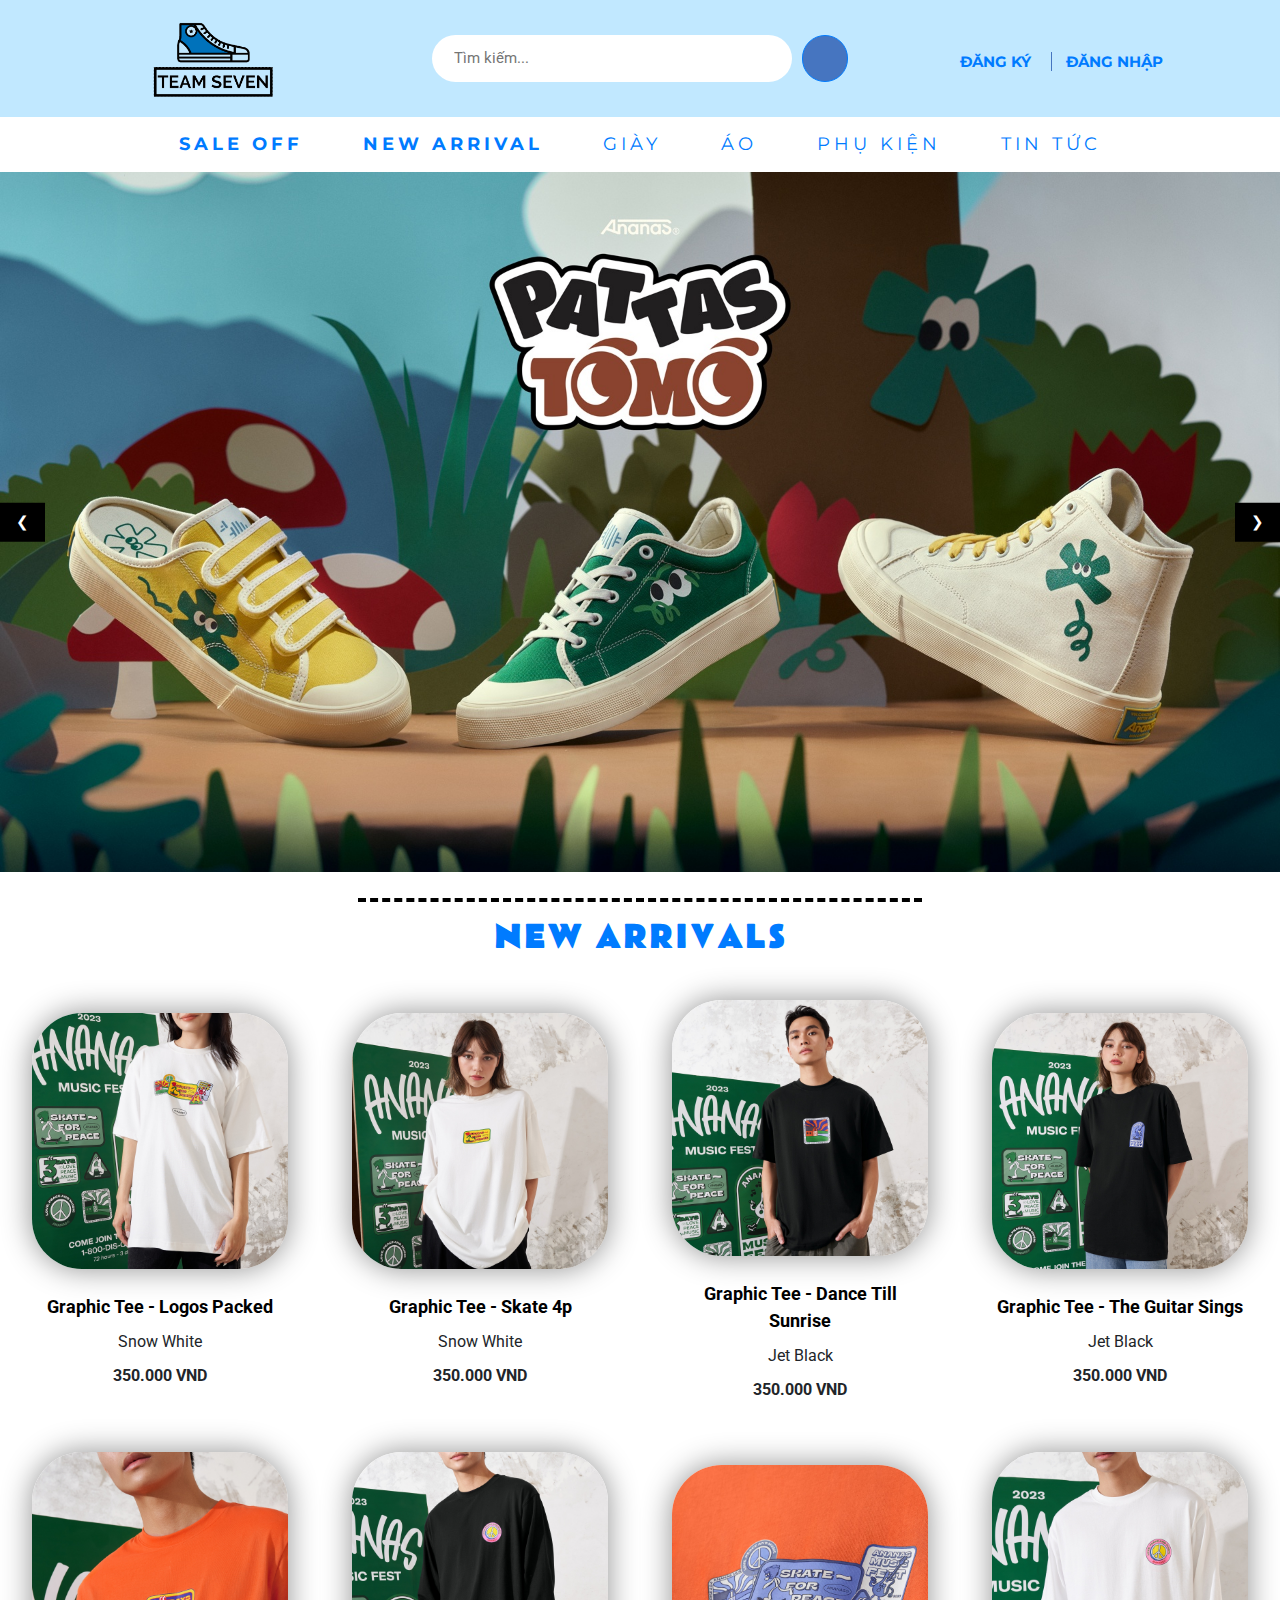
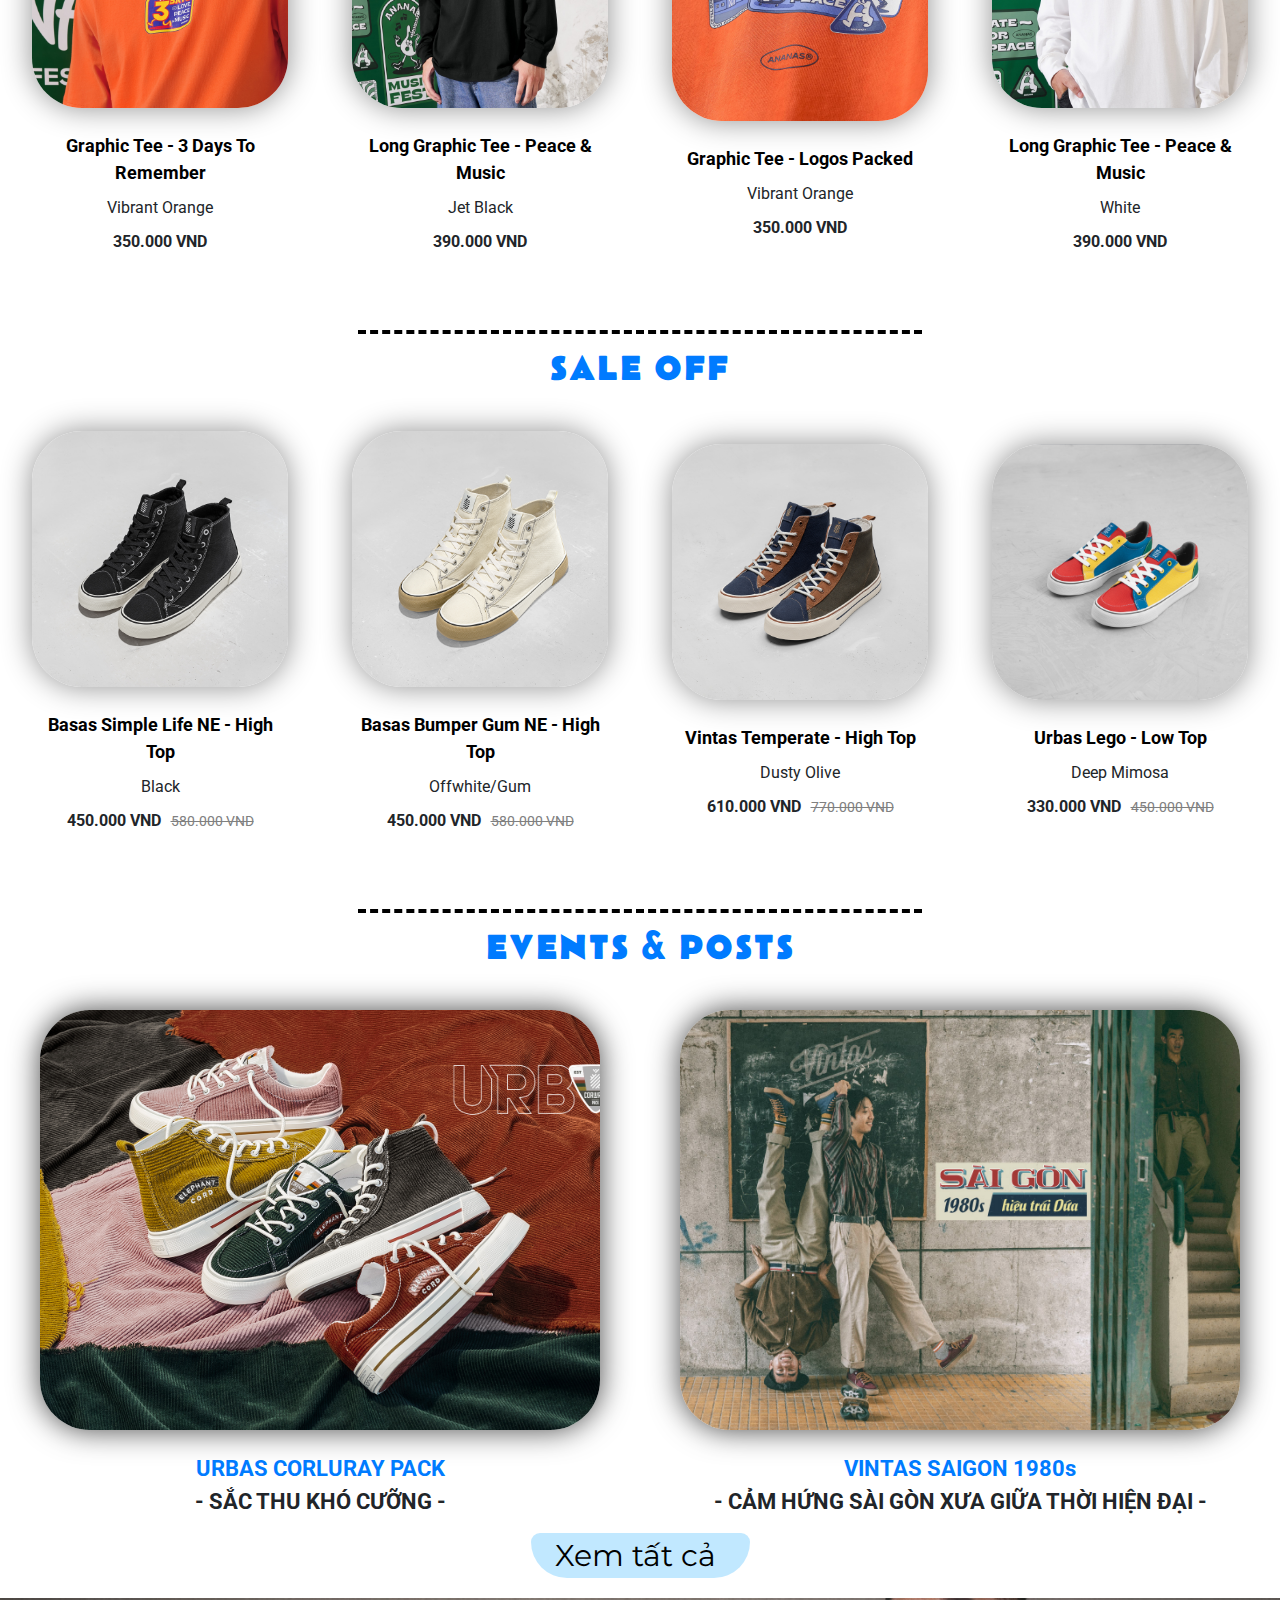
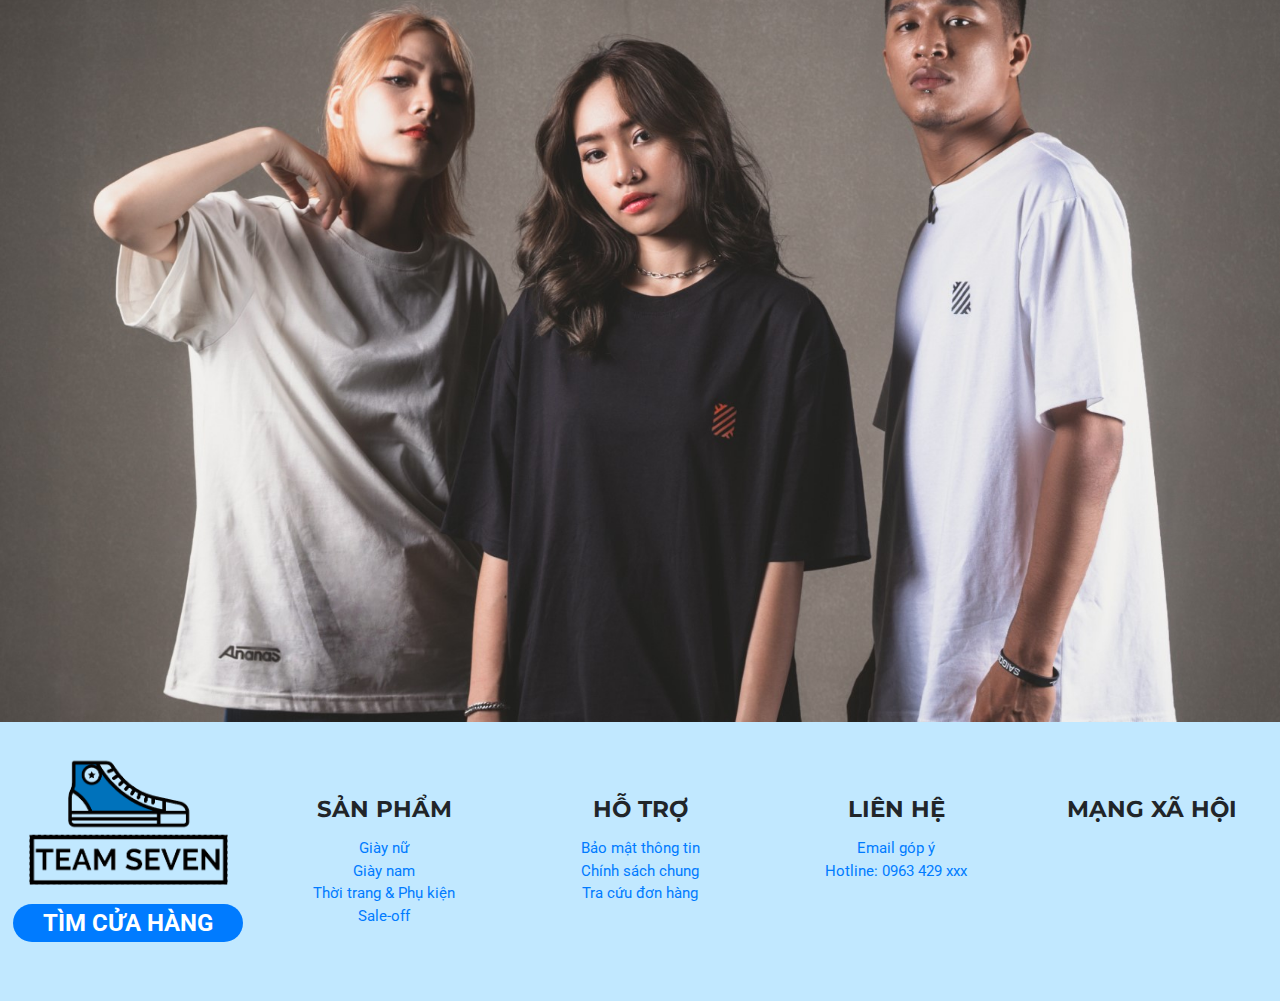
<file: index.html>
<!DOCTYPE html>
<html lang="en">
<head>
    <meta charset="UTF-8">
    <meta name="viewport" content="width=device-width, initial-scale=1.0">
    <link href="https://fonts.googleapis.com/css2?family=Belanosima&family=Birthstone&family=Dela+Gothic+One&family=Lato:wght@400;700&family=Lobster&family=Montserrat:wght@300;400;500;700;800;900&family=Oswald:wght@300;500&family=Roboto:wght@300;400;500;700&display=swap" rel="stylesheet">
    <link rel="stylesheet" href="https://cdnjs.cloudflare.com/ajax/libs/font-awesome/6.4.2/css/all.min.css" integrity="sha512-z3gLpd7yknf1YoNbCzqRKc4qyor8gaKU1qmn+CShxbuBusANI9QpRohGBreCFkKxLhei6S9CQXFEbbKuqLg0DA==" crossorigin="anonymous" referrerpolicy="no-referrer" />
    <link rel="stylesheet" href="https://www.w3schools.com/w3css/4/w3.css">
    <link rel="preconnect" href="https://fonts.gstatic.com" crossorigin>
    <link rel="preconnect" href="https://fonts.googleapis.com">
    <link rel="stylesheet" href="css/responsive.css">
    <link rel="stylesheet" href="css/bootstrap.css">
    <link rel="stylesheet" href="css/style.css">
    <style>
        .mySlides {display:none;}
    </style>
    <title>Team Seven - Home</title>
</head>
<body>
    <div class="container-fluid">
        <div class="header-top">
            <div class="logo">
                <a href="index.html"><img src="img/logo.png" alt="logo"></a>
            </div>

            <div class="search">
                <input type="text" placeholder="Tìm kiếm...">
                <button type="button" class="btn btn-primary">
                    <i class="fa-solid fa-magnifying-glass"></i>
                </button>
            </div>

            <div class="login-signup">
                <a href="login signup/dangky.html">ĐĂNG KÝ</a>
                <a href="login signup/dangnhap.html">ĐĂNG NHẬP</a>
                <a href="carts/carts.html" style="font-size: 25px;"><i class="fa-solid fa-cart-shopping"></i></a>
            </div>

            <div class="bars-menu">
                <button><i class="fa-solid fa-bars"></i></button>
            </div>
        </div>

        <div class="main-header">
            <ul class="menu">
                <li><a href="" class="a_bold">Sale off</a></li>
                <li><a href="" class="a_bold">New arrival</a></li>
                <li><a href="">Giày</a></li>
                <li><a href="">Áo</a></li>
                <li>
                    <a href="">Phụ kiện</a>
                    <div class="dropdown">
                        <a href="">Túi xách</a>
                        <a href="">Tất</a>
                        <a href="">Mũ</a>
                        <a href="">Dây giày</a>
                    </div>
                </li>
                <li><a href="news/index.html">Tin tức</a></li>
            </ul>
        </div>

        <div class="banner-top">
            <div class="w3-display-container">
                <img class="mySlides" src="img/Web1920-1.jpeg" style="width:100%">
                <img class="mySlides" src="img/Hi-im-Mule_1920x1050-Desktop.jpg" style="width:100%">
              
                <button class="w3-button w3-black w3-display-left" onclick="plusDivs(-1)">&#10094;</button>
                <button class="w3-button w3-black w3-display-right" onclick="plusDivs(1)">&#10095;</button>
            </div>
        </div>

        <div class="products">
            <!-- NEW ARRIVALS -->
            <div class="title"><h1>NEW ARRIVALS</h1></div>
            <div class="products-new">
                <div class="card">
                    <a href=""><img src="img/products-item1.jpg" alt="products-item"></a>
                    <div class="detail">
                        <a href=""><strong>Graphic Tee - Logos Packed</strong></a>
                        <p>Snow White</p>
                        <p><strong>350.000 VND</strong></p>
                    </div>
                </div>

                <div class="card">
                    <a href=""><img src="img/products-item2.jpg" alt="products-item"></a>
                    <div class="detail">
                        <a href=""><strong>Graphic Tee - Skate 4p</strong></a>
                        <p>Snow White</p>
                        <p><strong>350.000 VND</strong></p>
                    </div>
                </div>

                <div class="card">
                    <a href=""><img src="img/products-item3.jpg" alt="products-item"></a>
                    <div class="detail">
                        <a href=""><strong>Graphic Tee - Dance Till Sunrise</strong></a>
                        <p>Jet Black</p>
                        <p><strong>350.000 VND</strong></p>
                    </div>
                </div>

                <div class="card">
                    <a href=""><img src="img/products-item4.jpg" alt="products-item"></a>
                    <div class="detail">
                        <a href=""><strong>Graphic Tee - The Guitar Sings</strong></a>
                        <p>Jet Black</p>
                        <p><strong>350.000 VND</strong></p>
                    </div>
                </div>

                <div class="card">
                    <a href=""><img src="img/products-item5.jpeg" alt="products-item"></a>
                    <div class="detail">
                        <a href=""><strong>Graphic Tee - 3 Days To Remember</strong></a>
                        <p>Vibrant Orange</p>
                        <p><strong>350.000 VND</strong></p>
                    </div>
                </div>

                <div class="card">
                    <a href=""><img src="img/products-item6.jpeg" alt="products-item"></a>
                    <div class="detail">
                        <a href=""><strong>Long Graphic Tee - Peace & Music</strong></a>
                        <p>Jet Black</p>
                        <p><strong>390.000 VND</strong></p>
                    </div>
                </div>

                <div class="card">
                    <a href=""><img src="img/products-item7.jpeg" alt="products-item"></a>
                    <div class="detail">
                        <a href=""><strong>Graphic Tee - Logos Packed</strong></a>
                        <p>Vibrant Orange</p>
                        <p><strong>350.000 VND</strong></p>
                    </div>
                </div>

                <div class="card">
                    <a href=""><img src="img/products-item8.jpeg" alt="products-item"></a>
                    <div class="detail">
                        <a href=""><strong>Long Graphic Tee - Peace & Music</strong></a>
                        <p>White</p>
                        <p><strong>390.000 VND</strong></p>
                    </div>
                </div>
            </div>

            <!-- SALE OFF -->
            <div class="title"><h1>SALE OFF</h1></div>
            <div class="products-sale">
                <div class="card">
                    <a href=""><img src="img/products_sale-item1.jpg" alt="products-item"></a>
                    <div class="detail">
                        <a href=""><strong>Basas Simple Life NE - High Top</strong></a>
                        <p>Black</p>
                        <p><strong>450.000 VND</strong><del>580.000 VND</del></p>
                    </div>
                </div>

                <div class="card">
                    <a href=""><img src="img/products_sale-item2.jpg" alt="products-item"></a>
                    <div class="detail">
                        <a href=""><strong>Basas Bumper Gum NE - High Top</strong></a>
                        <p>Offwhite/Gum</p>
                        <p><strong>450.000 VND</strong><del>580.000 VND</del></p>
                    </div>
                </div>

                <div class="card">
                    <a href=""><img src="img/products_sale-item3.jpg" alt="products-item"></a>
                    <div class="detail">
                        <a href=""><strong>Vintas Temperate - High Top</strong></a>
                        <p>Dusty Olive</p>
                        <p><strong>610.000 VND</strong><del>770.000 VND</del></p>
                    </div>
                </div>

                <div class="card">
                    <a href=""><img src="img/products_sale-item4.jpg" alt="products-item"></a>
                    <div class="detail">
                        <a href=""><strong>Urbas Lego - Low Top</strong></a>
                        <p>Deep Mimosa</p>
                        <p><strong>330.000 VND</strong><del>450.000 VND</del></p>
                    </div>
                </div>
            </div>

            <!-- EVENTS & POSTS -->
            <div class="title"><h1>EVENTS & POSTS</h1></div>
            <div class="news-list">
                <div class="post-item">
                    <a href=""><img src="img/event1.jpg" alt="post-img"></a>
                    <div class="detail">
                        <a href=""><strong>URBAS CORLURAY PACK</strong></a>
                        <p><strong>- SẮC THU KHÓ CƯỠNG -</strong></p>
                    </div>
                </div>

                <div class="post-item">
                    <a href=""><img src="img/event2.jpg" alt="post-img"></a>
                    <div class="detail">
                        <a href=""><strong>VINTAS SAIGON 1980s</strong></a>
                        <p><strong>- CẢM HỨNG SÀI GÒN XƯA GIỮA THỜI HIỆN ĐẠI -</strong></p>
                    </div>
                </div>
            </div>

            <div class="show-all">
                <a href="news/index.html">Xem tất cả<i class="fa-solid fa-angle-right"></i></a>
            </div>
        </div>

        <img src="img/banner-bottom.jpg" alt="baner-bottom" style="width: 100%;">

        <!-- Footer -->
        <div class="footer">
            <div class="search-shop">
                <img src="img/logo.png" alt="">
                <br>
                <a href="">TÌM CỬA HÀNG</a>
            </div>

            <div class="products-link">
                <h4><strong>SẢN PHẨM</strong></h4>
                <a href="">Giày nữ</a> <br>
                <a href="">Giày nam</a> <br>
                <a href="">Thời trang & Phụ kiện</a> <br>
                <a href="">Sale-off</a>
            </div>

            <div class="support">
                <h4><strong>HỖ TRỢ</strong></h4>
                <a href="">Bảo mật thông tin</a> <br>
                <a href="">Chính sách chung</a> <br>
                <a href="">Tra cứu đơn hàng</a> <br>
            </div>

            <div class="contact">
                <h4><strong>LIÊN HỆ</strong></h4>
                <a href="">Email góp ý</a> <br>
                <a href="">Hotline: 0963 429 xxx</a>
            </div>

            <div class="socials">
                <h4><strong>MẠNG XÃ HỘI</strong></h4> <br>
                <a href=""><i class="fa-brands fa-facebook"></i></a>
                <a href=""><i class="fa-brands fa-instagram"></i></a>
                <a href=""><i class="fa-brands fa-youtube"></i></a>
            </div>
        </div>
    </div>

    <script>
        var slideIndex = 1;
        showDivs(slideIndex);

        function plusDivs(n) {
        showDivs(slideIndex += n);
        }

        function showDivs(n) {
        var i;
        var x = document.getElementsByClassName("mySlides");
        if (n > x.length) {slideIndex = 1}
        if (n < 1) {slideIndex = x.length}
        for (i = 0; i < x.length; i++) {
            x[i].style.display = "none";  
        }
        x[slideIndex-1].style.display = "block";  
        }
    </script>
</body>
</html>
</file>
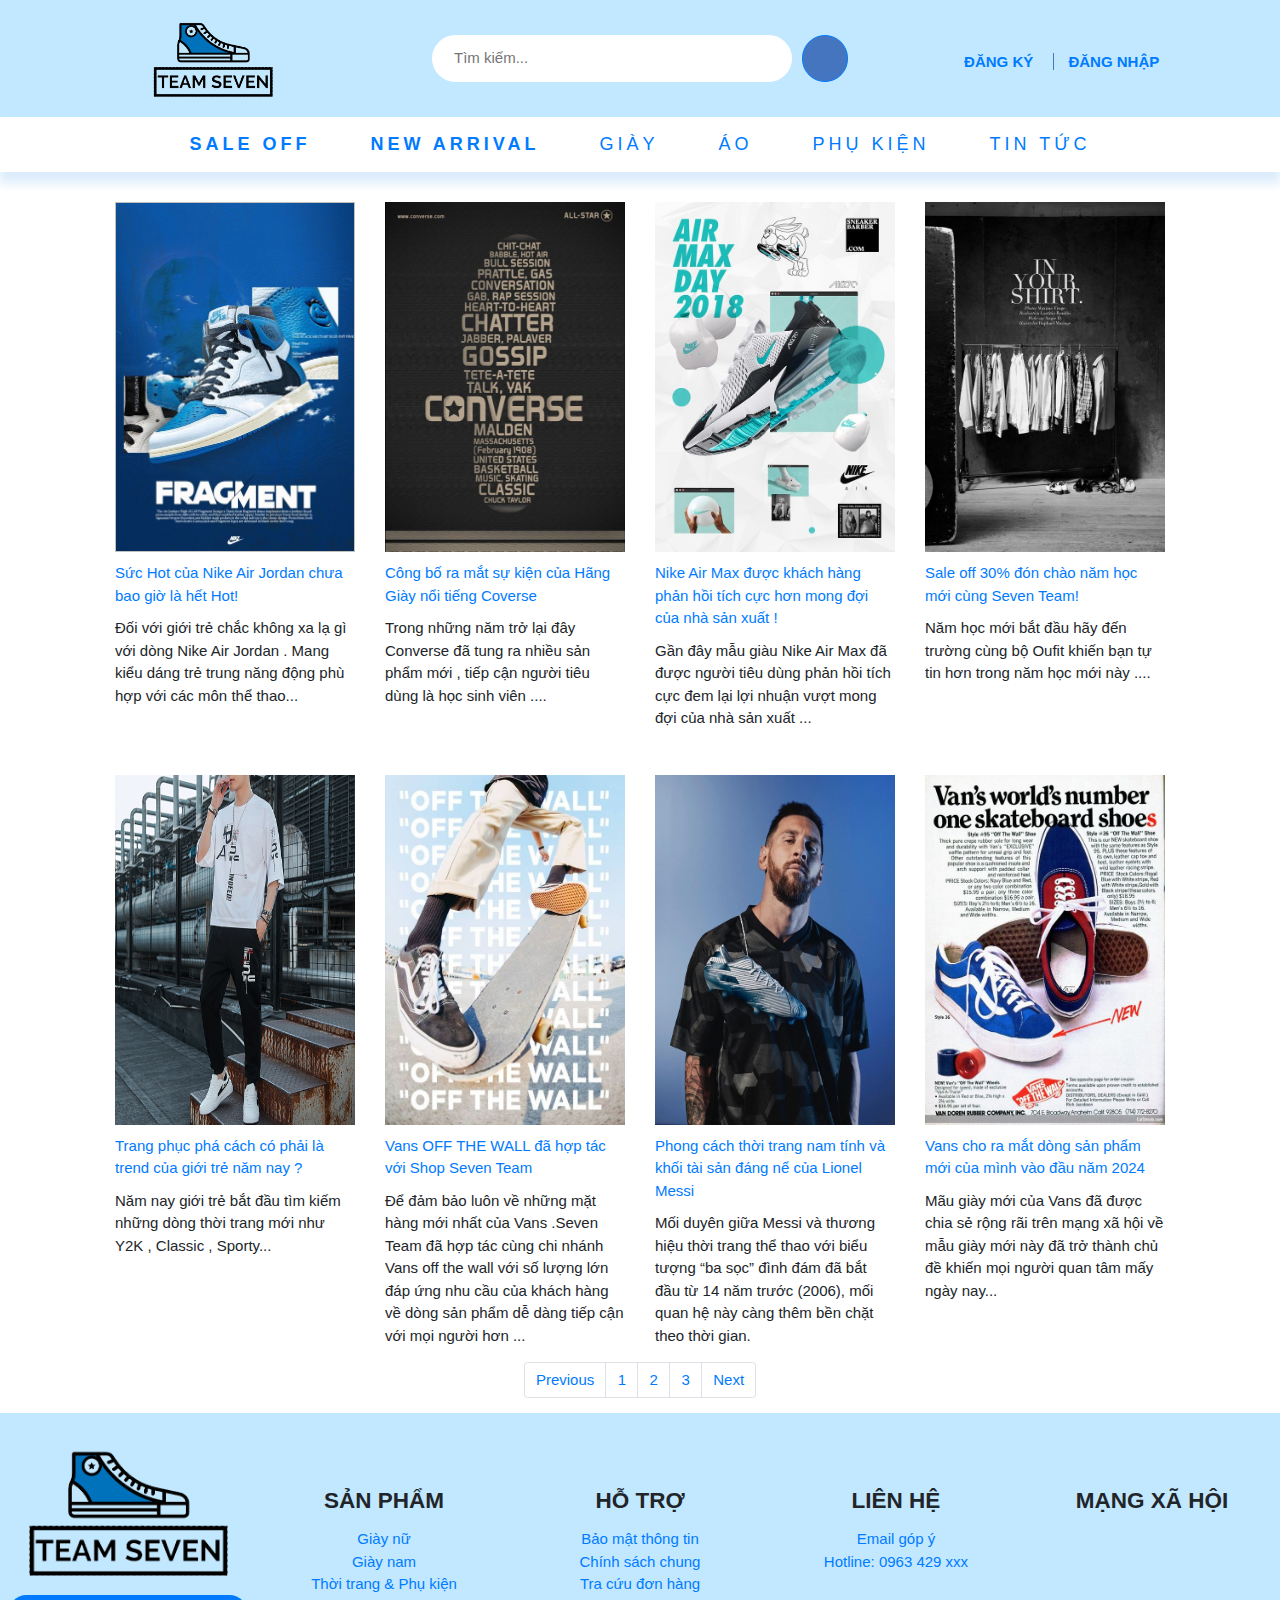
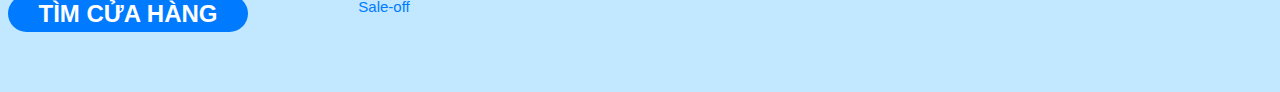
<file: news/index.html>
<!DOCTYPE html>
<html lang="en">
<head>
    <meta charset="UTF-8">
    <meta name="viewport" content="width=device-width, initial-scale=1.0">
    <link rel="stylesheet" href="https://cdnjs.cloudflare.com/ajax/libs/font-awesome/6.4.2/css/all.min.css" integrity="sha512-z3gLpd7yknf1YoNbCzqRKc4qyor8gaKU1qmn+CShxbuBusANI9QpRohGBreCFkKxLhei6S9CQXFEbbKuqLg0DA==" crossorigin="anonymous" referrerpolicy="no-referrer" />
    <link rel="stylesheet" href="https://www.w3schools.com/w3css/4/w3.css">
    <link rel="stylesheet" href="/css/style.css">
    <link rel="stylesheet" href="style.css">
    <link rel="stylesheet" href="/css/bootstrap.css">
    <style>
        .mySlides {display:none;}
    </style>
    <title>Team Seven</title>
</head>
<body>
    <div class="container-fluid">
        <div class="header-top">
            <div class="logo">
                <a href="/index.html"><img src="/img/logo.png" alt="logo"></a>
            </div>

            <div class="search">
                <input type="text" placeholder="Tìm kiếm...">
                <button type="button" class="btn btn-primary">
                    <i class="fa-solid fa-magnifying-glass"></i>
                </button>
            </div>

            <div class="login-signup">
                <a href="/login signup/dangky.html signup/dangky.html">ĐĂNG KÝ</a>
                <a href="/login signup/dangnhap.html">ĐĂNG NHẬP</a>
                <a href="/carts/carts.html" style="font-size: 25px;"><i class="fa-solid fa-cart-shopping"></i></a>
            </div>

            <div class="bars-menu">
                <button><i class="fa-solid fa-bars"></i></button>
            </div>
        </div>

        <div class="main-header">
            <ul class="menu">
                <li><a href="" class="a_bold">Sale off</a></li>
                <li><a href="" class="a_bold">New arrival</a></li>
                <li><a href="">Giày</a></li>
                <li><a href="">Áo</a></li>
                <li>
                    <a href="">Phụ kiện</a>
                    <div class="dropdown">
                        <a href="">Túi xách</a>
                        <a href="">Tất</a>
                        <a href="">Mũ</a>
                        <a href="">Dây giày</a>
                    </div>
                </li>
                <li><a href="index.html">Tin tức</a></li>
            </ul>
        </div>

                    <div class="products-list">
                            <div class="col-xl-3 col-md-4 col-sm-6">
                                <div class="card">
                                   <a href=""> <img class="card-photo"></a>
                                    <div class="detail">
                                    <div><a href="">Sức Hot của Nike Air Jordan chưa bao giờ là hết Hot!</a></div>
                                    <p>Đối với giới trẻ chắc không xa lạ gì với dòng Nike Air Jordan . Mang kiểu dáng trẻ trung năng động phù hợp với các môn thể thao...</p>
                                    </div>
                                </div>
                                
                            </div>

                            <div class="col-xl-3 col-md-4 col-sm-6 ">
                                <div class="card">
                                   <a href=""> <img class="card-photo" src="img/cv.jpg" alt="products-item"></a>
                                    <div class="detail">
                                        <div><a href="">Công bố  ra mắt sự kiện của Hãng Giày nổi tiếng Coverse </a></div>
                                        <p>Trong những năm trở lại đây Converse đã tung ra nhiều sản phẩm mới , tiếp cận người tiêu dùng là học sinh viên ....</p>
                                    </div>
                                </div>
                            </div>

                            <div class="col-xl-3 col-md-4 col-sm-6 ">
                                <div class="card">
                                    <a href=""><img class="card-photo" src="img/nike2018.jpg" alt="products-item"></a>
                                    <div class="detail">
                                    <div><a href="">Nike Air Max được khách hàng phản hồi tích cực hơn mong đợi của nhà sản xuất ! </a></div>
                                    <p>Gần đây mẫu giàu Nike Air Max đã được người tiêu dùng phản hồi tích cực đem lại lợi nhuận vượt mong đợi của nhà sản xuất ...</p>
                                    </div>
                                </div>
                            </div>

                            <div class="col-xl-3 col-md-4 col-sm-6">
                                <div class="card">
                                   <a href=""> <img class="card-photo" src="img/quan ao.jpg" alt="products-item"></a>
                                    <div class="detail">
                                    <div><a href="">Sale off 30%  đón chào năm học mới cùng Seven Team!</a></div>
                                    <p>Năm học mới bắt đầu hãy đến trường cùng bộ Oufit khiến bạn tự tin hơn trong năm học mới này ....</p>
                                    </div>
                                </div>
                            </div>
                        

                        
                            <div class="col-xl-3 col-md-4 col-sm-6">
                                <div class="card">
                                  <a href="">  <img class="card-photo" src="img/anh4.jpg" alt="products-item"></a>
                                    <div class="detail">
                                    <div><a href="">Trang phục phá cách có phải là trend của giới trẻ năm nay ?</a></div>
                                     <p>Năm nay giới trẻ bắt đầu tìm kiếm những dòng thời trang mới như Y2K , Classic , Sporty... </p>
                                    </div>
                                </div>
                            </div>

                            <div class="col-xl-3 col-md-4 col-sm-6 ">
                                <div class="card">
                                   <a href=""> <img class="card-photo" src="img/vans.jpg" alt="products-item"></a>
                                    <div class="detail">
                                    <div><a href="">Vans OFF THE WALL đã hợp tác với Shop Seven Team</a></div>
                                    <p>Để đảm bảo luôn về những mặt hàng mới nhất của Vans .Seven Team đã hợp tác cùng chi nhánh Vans off the wall với số lượng lớn đáp ứng nhu cầu của khách hàng về dòng sản phẩm dễ dàng tiếp cận với mọi người hơn ...</p>
                                </div>
                                </div>
                            </div>

                            <div class="col-xl-3 col-md-4 col-sm-6 ">
                                <div class="card">
                                   <a href=""> <img class="card-photo" src="img/messi2.webp" alt="products-item"></a>
                                    <div class="detail">
                                    <div><a href="">Phong cách thời trang nam tính và khối tài sản đáng nể của Lionel Messi</a></div>
                                    <p>Mối duyên giữa Messi và thương hiệu thời trang thể thao với biểu tượng “ba sọc” đình đám đã bắt đầu từ 14 năm trước (2006), mối quan hệ này càng thêm bền chặt theo thời gian.</p>
                                    </div>
                                </div>
                            </div>

                            <div class="col-xl-3 col-md-4 col-sm-6">
                                <div class="card">
                                    <a href=""><img class="card-photo" src="img/vans1.jpg" alt="products-item"></a>
                                    <div class="detail">
                                    <div><a href="">Vans cho ra mắt dòng sản phẩm mới của mình vào đầu năm 2024 </a></div>
                                    <p>Mãu giày mới của Vans đã được chia sẻ rộng rãi trên mạng xã hội về mẫu giày mới này đã trở thành chủ đề khiến mọi người quan tâm mấy ngày nay...</p>
                                </div>
                                </div>
                            </div>
                        </div>
                    </div>
                </div>
            </div>
        </div>
        
         <div>
            <ul class="pagination justify-content-center">
                <li class="page-item"><a class="page-link" href="#">Previous</a></li>
                <li class="page-item"><a class="page-link" href="#">1</a></li>
                <li class="page-item"><a class="page-link" href="#">2</a></li>
                <li class="page-item"><a class="page-link" href="#">3</a></li>
                <li class="page-item"><a class="page-link" href="#">Next</a></li>
              </ul>
         </div>
         <div class="footer">
            <div class="search-shop">
                <img src="/img/logo.png" alt="">
                <br>
                <a href="">TÌM CỬA HÀNG</a>
            </div>

            <div class="products-link">
                <h4><strong>SẢN PHẨM</strong></h4>
                <a href="">Giày nữ</a> <br>
                <a href="">Giày nam</a> <br>
                <a href="">Thời trang & Phụ kiện</a> <br>
                <a href="">Sale-off</a>
            </div>

            <div class="support">
                <h4><strong>HỖ TRỢ</strong></h4>
                <a href="">Bảo mật thông tin</a> <br>
                <a href="">Chính sách chung</a> <br>
                <a href="">Tra cứu đơn hàng</a> <br>
            </div>

            <div class="contact">
                <h4><strong>LIÊN HỆ</strong></h4>
                <a href="">Email góp ý</a> <br>
                <a href="">Hotline: 0963 429 xxx</a>
            </div>

            <div class="socials">
                <h4><strong>MẠNG XÃ HỘI</strong></h4> <br>
                <a href=""><i class="fa-brands fa-facebook"></i></a>
                <a href=""><i class="fa-brands fa-instagram"></i></a>
                <a href=""><i class="fa-brands fa-youtube"></i></a>
            </div>
        </div>
    </div>

    <script>
        var slideIndex = 1;
        showDivs(slideIndex);

        function plusDivs(n) {
        showDivs(slideIndex += n);
        }

        function showDivs(n) {
        var i;
        var x = document.getElementsByClassName("mySlides");
        if (n > x.length) {slideIndex = 1}
        if (n < 1) {slideIndex = x.length}
        for (i = 0; i < x.length; i++) {
            x[i].style.display = "none";  
        }
        x[slideIndex-1].style.display = "block";  
        }
    </script>
</body>
</html>
</file>
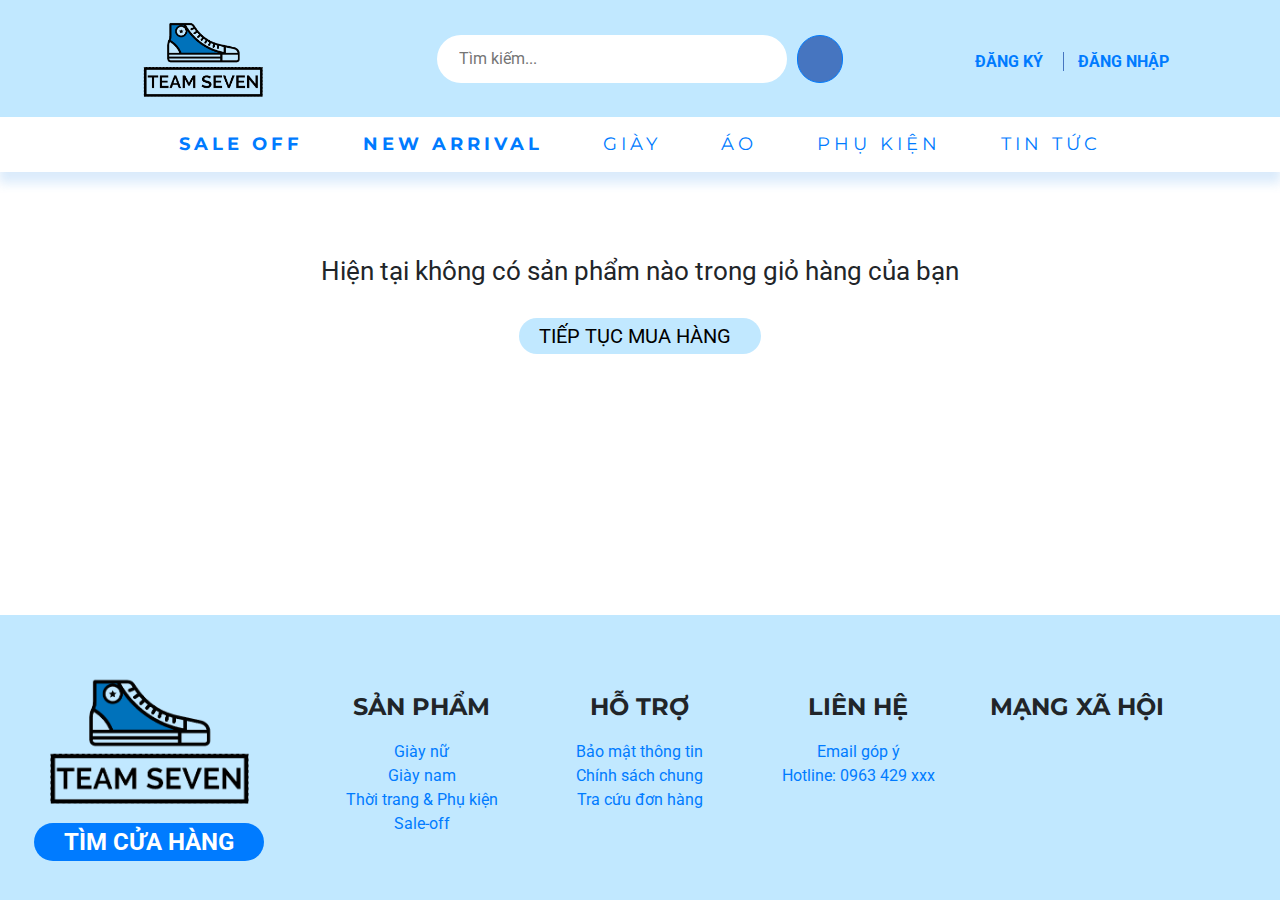
<file: carts/carts.html>
<!DOCTYPE html>
<html lang="en">
<head>
    <meta charset="UTF-8">
    <meta name="viewport" content="width=device-width, initial-scale=1.0">
    <link rel="preconnect" href="https://fonts.googleapis.com">
    <link rel="preconnect" href="https://fonts.gstatic.com" crossorigin>
    <link href="https://fonts.googleapis.com/css2?family=Belanosima&family=Birthstone&family=Dela+Gothic+One&family=Lato:wght@400;700&family=Lobster&family=Montserrat:wght@300;400;500;700;800;900&family=Oswald:wght@300;500&family=Roboto:wght@300;400;500;700&display=swap" rel="stylesheet">
    <link rel="stylesheet" href="https://cdnjs.cloudflare.com/ajax/libs/font-awesome/6.4.2/css/all.min.css" integrity="sha512-z3gLpd7yknf1YoNbCzqRKc4qyor8gaKU1qmn+CShxbuBusANI9QpRohGBreCFkKxLhei6S9CQXFEbbKuqLg0DA==" crossorigin="anonymous" referrerpolicy="no-referrer" />
    <link rel="stylesheet" href="/css/bootstrap.css">
    <link rel="stylesheet" href="style.css">
    <title>Team Seven - Cart</title>
</head>
<body>
    <div class="container-fluid">
        <div class="header-top">
            <div class="row">
                <div class="col-xl-4 logo">
                    <a href="/index.html">
                        <img src="/img/logo.png" alt="logo">
                    </a>
                </div>

                <div class="col-xl-4 search">
                    <input type="text" placeholder="Tìm kiếm...">
                    <button type="button" class="btn btn-primary">
                        <i class="fa-solid fa-magnifying-glass"></i>
                    </button>
                </div>

                <div class="col-xl-4 login-signup">
                    <a href="/login signup/dangky.html">ĐĂNG KÝ</a>
                    <a href="/login signup/dangnhap.html">ĐĂNG NHẬP</a>
                    <a href="" style="font-size: 25px;"><i class="fa-solid fa-cart-shopping"></i></a>
                </div>
            </div>
        </div>

        <div class="main-header">
            <ul class="menu">
                <li><a href="" class="a_bold">Sale off</a></li>
                <li><a href="" class="a_bold">New arrival</a></li>
                <li><a href="">Giày</a></li>
                <li><a href="">Áo</a></li>
                <li>
                    <a href="">Phụ kiện</a>
                    <div class="dropdown">
                        <a href="">Túi xách</a>
                        <a href="">Tất</a>
                        <a href="">Mũ</a>
                        <a href="">Dây giày</a>
                    </div>
                </li>
                <li><a href="/news/index.html">Tin tức</a></li>
            </ul>
        </div>

        <div class="cart-empty">
            <p>Hiện tại không có sản phẩm nào trong giỏ hàng của bạn</p>
            <a href="/index.html">TIẾP TỤC MUA HÀNG<i class="fa-solid fa-angle-right"></i></a>
        </div>

        <div class="footer">
            <div class="row">
                <div class="col-xl-3 search-shop">
                    <img src="/img/logo.png" alt="">
                    <br>
                    <a href="">TÌM CỬA HÀNG</a>
                </div>

                <div class="col-xl-2 products-link">
                    <h4><strong>SẢN PHẨM</strong></h4>
                    <a href="">Giày nữ</a> <br>
                    <a href="">Giày nam</a> <br>
                    <a href="">Thời trang & Phụ kiện</a> <br>
                    <a href="">Sale-off</a>
                </div>

                <div class="col-xl-2 support">
                    <h4><strong>HỖ TRỢ</strong></h4>
                    <a href="">Bảo mật thông tin</a> <br>
                    <a href="">Chính sách chung</a> <br>
                    <a href="">Tra cứu đơn hàng</a> <br>
                </div>

                <div class="col-xl-2 contact">
                    <h4><strong>LIÊN HỆ</strong></h4>
                    <a href="">Email góp ý</a> <br>
                    <a href="">Hotline: 0963 429 xxx</a>
                </div>

                <div class="col-xl-2 socials">
                    <h4><strong>MẠNG XÃ HỘI</strong></h4> <br>
                    <a href=""><i class="fa-brands fa-facebook"></i></a>
                    <a href=""><i class="fa-brands fa-instagram"></i></a>
                    <a href=""><i class="fa-brands fa-youtube"></i></a>
                </div>
            </div>
        </div>
    </div>
</body>
</html>
</file>
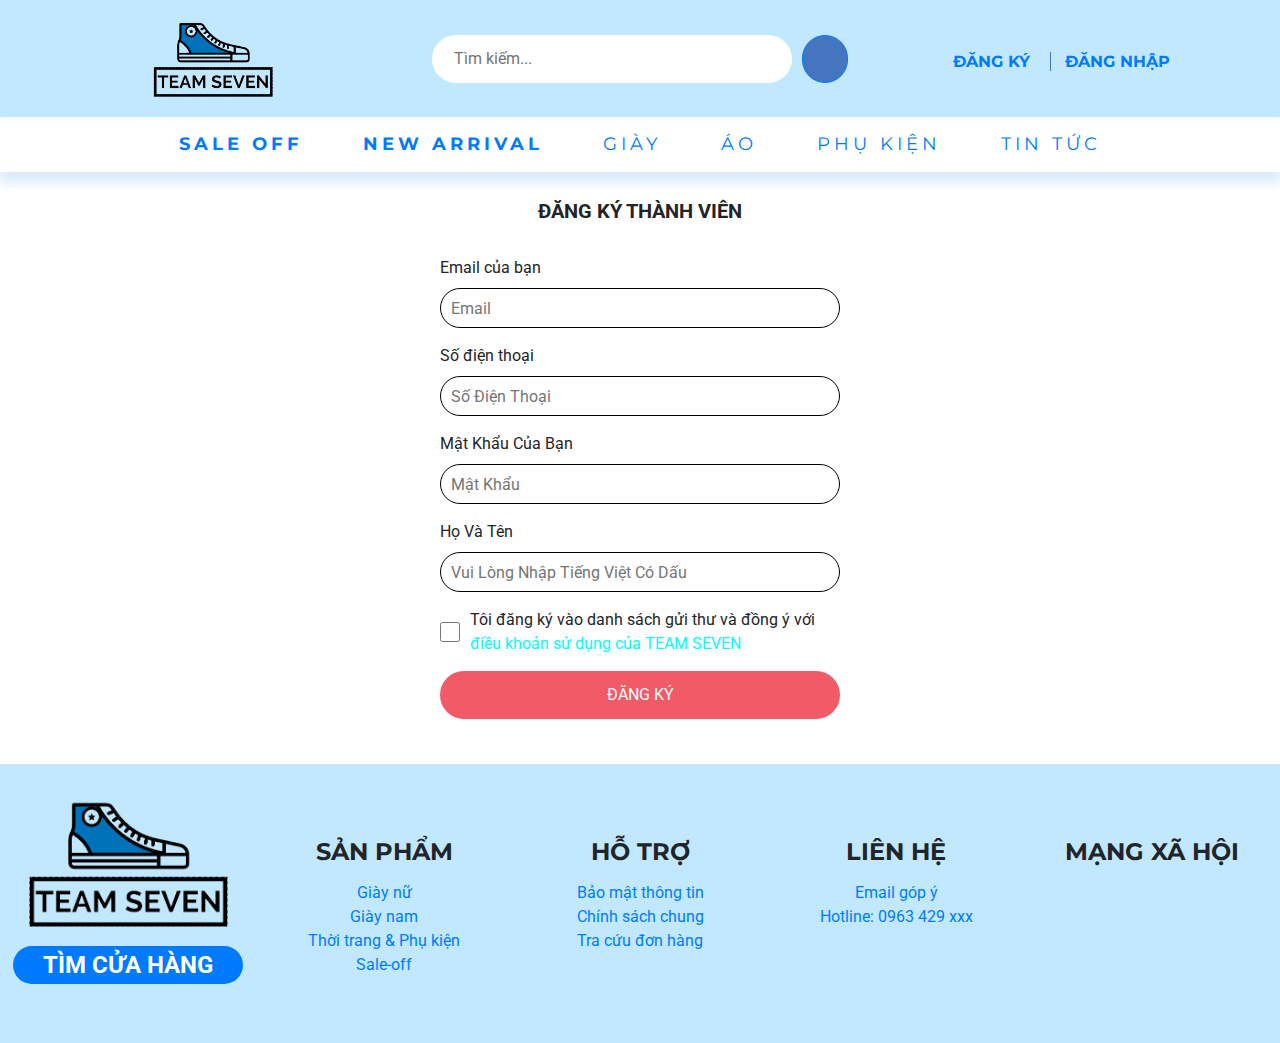
<file: login-signup/dangky.html>
<!DOCTYPE html>
<html lang="en">
<head>
    <meta charset="UTF-8">
    <meta name="viewport" content="width=device-width, initial-scale=1.0">
    <script src="https://cdn.jsdelivr.net/npm/jquery@3.6.4/dist/jquery.slim.min.js"></script>
    <script src="https://cdn.jsdelivr.net/npm/popper.js@1.16.1/dist/umd/popper.min.js"></script>
    <script src="https://cdn.jsdelivr.net/npm/bootstrap@4.6.2/dist/js/bootstrap.bundle.min.js"></script>
    <link rel="preconnect" href="https://fonts.googleapis.com">
    <link rel="preconnect" href="https://fonts.gstatic.com" crossorigin>
    <link href="https://fonts.googleapis.com/css2?family=Belanosima&family=Birthstone&family=Dela+Gothic+One&family=Lato:wght@400;700&family=Lobster&family=Montserrat:wght@300;400;500;700;800;900&family=Oswald:wght@300;500&family=Roboto:wght@300;400;500;700&display=swap" rel="stylesheet">
    <link rel="stylesheet" href="https://cdnjs.cloudflare.com/ajax/libs/font-awesome/6.4.2/css/all.min.css" integrity="sha512-z3gLpd7yknf1YoNbCzqRKc4qyor8gaKU1qmn+CShxbuBusANI9QpRohGBreCFkKxLhei6S9CQXFEbbKuqLg0DA==" crossorigin="anonymous" referrerpolicy="no-referrer" />
    <link rel="stylesheet" href="/css/bootstrap.css">
    <link rel="stylesheet" href="/css/style.css">
    <link rel="stylesheet" href="style.css">
    <title>Team Seven - Sign up</title>
</head>
<body>
    <div class="container-fluid">
        <div class="header-top">
            <div class="logo">
                <a href="/index.html"><img src="img/logo.png" alt="logo"></a>
            </div>

            <div class="search">
                <input type="text" placeholder="Tìm kiếm...">
                <button type="button" class="btn btn-primary">
                    <i class="fa-solid fa-magnifying-glass"></i>
                </button>
            </div>

            <div class="login-signup">
                <a href="dangky.html">ĐĂNG KÝ</a>
                <a href="dangnhap.html">ĐĂNG NHẬP</a>
                <a href="/carts/carts.html" style="font-size: 25px;"><i class="fa-solid fa-cart-shopping"></i></a>
            </div>

            <div class="bars-menu">
                <button><i class="fa-solid fa-bars"></i></button>
            </div>
        </div>

        <div class="main-header">
            <ul class="menu">
                <li><a href="" class="a_bold">Sale off</a></li>
                <li><a href="" class="a_bold">New arrival</a></li>
                <li><a href="">Giày</a></li>
                <li><a href="">Áo</a></li>
                <li>
                    <a href="">Phụ kiện</a>
                    <div class="dropdown">
                        <a href="">Túi xách</a>
                        <a href="">Tất</a>
                        <a href="">Mũ</a>
                        <a href="">Dây giày</a>
                    </div>
                </li>
                <li><a href="/news/index.html">Tin tức</a></li>
            </ul>
        </div>
        
        <div class="register">
            <br>
            <div class="title" style="text-align: center;font-weight: bold;font-size: 20px;">ĐĂNG KÝ THÀNH VIÊN</div>
           <div class="col-xl-12">
            <div class="group-form">
                <form id="frmregister" class="post">
                <div class="form-group">
                    <label>Email của bạn</label>
                    <input placeholder="Email" name="femail" id="femail" type="text" value="" style="display: block; width: 400px;border-radius: 20px;height: 40px;padding: 10px 10px 10px 10px;border: 1px solid black;">
                </div>
                <div class="form-group">
                    <label>Số điện thoại</label>
                    <input placeholder="Số Điện Thoại" name="fphone" id="fphone" type="text" value="" style="display: block; width: 400px;border-radius: 20px;height: 40px;padding: 10px 10px 10px 10px;border: 1px solid black;">
                </div>
                <div class="form-group">
                    <label>Mật Khẩu Của Bạn</label>
                    <input placeholder="Mật Khẩu" name="fpassword" id="fpassword" type="text" value="" style="display: block; width: 400px;border-radius: 20px;height: 40px;padding: 10px 10px 10px 10px;border: 1px solid black;">
                </div>
                <div class="form-group">
                    <label>Họ Và Tên</label>
                    <input placeholder="Vui Lòng Nhập Tiếng Việt Có Dấu " name="fname" id="fname" type="text" value="" style="display: block; width: 400px;border-radius: 20px;height: 40px;padding: 10px 10px 10px 10px;border: 1px solid black;">
                </div>
                <div class="condi-ct">
                <div style="display:flex;" >
                    <input type="checkbox" id="agree" name="agree" value="1" style="margin-right: 10px; width: 20px;">
                    <div class="txt-condi"> 
                        Tôi đăng ký vào danh sách gửi thư và đồng ý với
                        <a target="_blank" style="display: block;color: aqua;">điều khoản sử dụng của TEAM SEVEN</a>
                    </div>
                </div>
                <button class="" type="button" id="submit">ĐĂNG KÝ</button>
                </form>
            </div>
           </div>
        </div>
        <div class="footer">
            <div class="search-shop">
                <img src="img/logo.png" alt="">
                <br>
                <a href="">TÌM CỬA HÀNG</a>
            </div>

            <div class="products-link">
                <h4><strong>SẢN PHẨM</strong></h4>
                <a href="">Giày nữ</a> <br>
                <a href="">Giày nam</a> <br>
                <a href="">Thời trang & Phụ kiện</a> <br>
                <a href="">Sale-off</a>
            </div>

            <div class="support">
                <h4><strong>HỖ TRỢ</strong></h4>
                <a href="">Bảo mật thông tin</a> <br>
                <a href="">Chính sách chung</a> <br>
                <a href="">Tra cứu đơn hàng</a> <br>
            </div>

            <div class="contact">
                <h4><strong>LIÊN HỆ</strong></h4>
                <a href="">Email góp ý</a> <br>
                <a href="">Hotline: 0963 429 xxx</a>
            </div>

            <div class="socials">
                <h4><strong>MẠNG XÃ HỘI</strong></h4> <br>
                <a href=""><i class="fa-brands fa-facebook"></i></a>
                <a href=""><i class="fa-brands fa-instagram"></i></a>
                <a href=""><i class="fa-brands fa-youtube"></i></a>
            </div>
        </div>
    </div>
    </div>
</body>
</html>
</file>
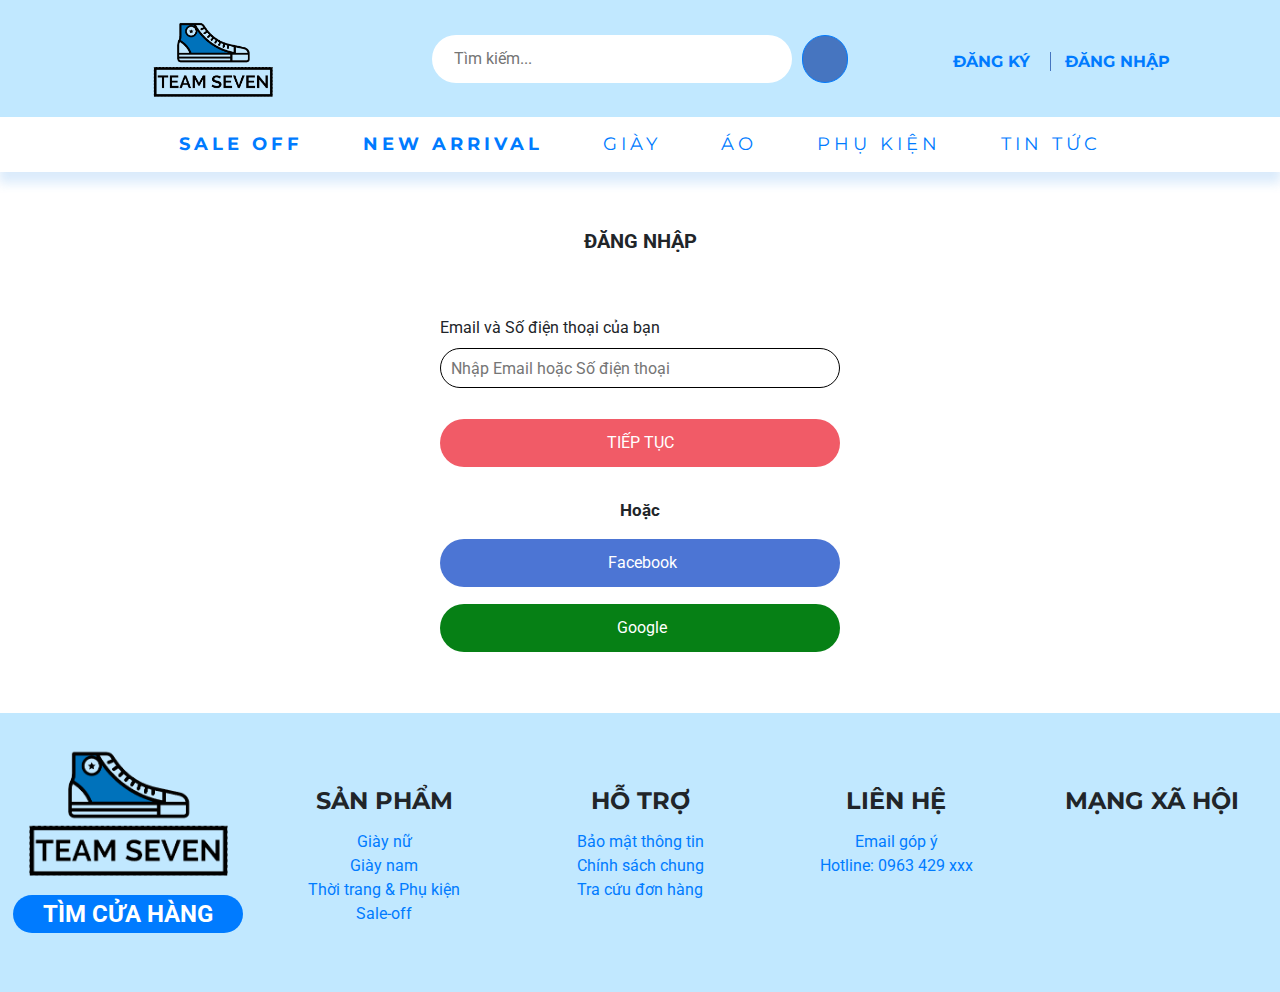
<file: login-signup/dangnhap.html>
<!DOCTYPE html>
<html lang="en">
<head>
    <meta charset="UTF-8">
    <meta name="viewport" content="width=device-width, initial-scale=1.0">
    <script src="https://cdn.jsdelivr.net/npm/jquery@3.6.4/dist/jquery.slim.min.js"></script>
    <script src="https://cdn.jsdelivr.net/npm/popper.js@1.16.1/dist/umd/popper.min.js"></script>
    <script src="https://cdn.jsdelivr.net/npm/bootstrap@4.6.2/dist/js/bootstrap.bundle.min.js"></script>
    <link rel="preconnect" href="https://fonts.googleapis.com">
    <link rel="preconnect" href="https://fonts.gstatic.com" crossorigin>
    <link href="https://fonts.googleapis.com/css2?family=Belanosima&family=Birthstone&family=Dela+Gothic+One&family=Lato:wght@400;700&family=Lobster&family=Montserrat:wght@300;400;500;700;800;900&family=Oswald:wght@300;500&family=Roboto:wght@300;400;500;700&display=swap" rel="stylesheet">
    <link rel="stylesheet" href="https://cdnjs.cloudflare.com/ajax/libs/font-awesome/6.4.2/css/all.min.css" integrity="sha512-z3gLpd7yknf1YoNbCzqRKc4qyor8gaKU1qmn+CShxbuBusANI9QpRohGBreCFkKxLhei6S9CQXFEbbKuqLg0DA==" crossorigin="anonymous" referrerpolicy="no-referrer" />
    <link rel="stylesheet" href="/css/bootstrap.css">
    <link rel="stylesheet" href="/css/style.css">
    <link rel="stylesheet" href="style.css">
    <title>Team Seven - Log in</title>
</head>
<body>
    <div class="container-fluid">
        <div class="header-top">
            <div class="logo">
                <a href="/index.html"><img src="img/logo.png" alt="logo"></a>
            </div>

            <div class="search">
                <input type="text" placeholder="Tìm kiếm...">
                <button type="button" class="btn btn-primary">
                    <i class="fa-solid fa-magnifying-glass"></i>
                </button>
            </div>

            <div class="login-signup">
                <a href="dangky.html">ĐĂNG KÝ</a>
                <a href="dangnhap.html">ĐĂNG NHẬP</a>
                <a href="/carts/carts.html" style="font-size: 25px;"><i class="fa-solid fa-cart-shopping"></i></a>
            </div>

            <div class="bars-menu">
                <button><i class="fa-solid fa-bars"></i></button>
            </div>
        </div>

        <div class="main-header">
            <ul class="menu">
                <li><a href="" class="a_bold">Sale off</a></li>
                <li><a href="" class="a_bold">New arrival</a></li>
                <li><a href="">Giày</a></li>
                <li><a href="">Áo</a></li>
                <li>
                    <a href="">Phụ kiện</a>
                    <div class="dropdown">
                        <a href="">Túi xách</a>
                        <a href="">Tất</a>
                        <a href="">Mũ</a>
                        <a href="">Dây giày</a>
                    </div>
                </li>
                <li><a href="/news/index.html">Tin tức</a></li>
            </ul>
        </div>
        
        <div class="login">
            <br>
            <div class="title" style="text-align: center;font-weight: bold;font-size: 20px;padding: 30px 0px 30px 0px;">ĐĂNG NHẬP</div>
            <div class="col-xl-12">
                <div class="group-form">
                    <form id="frmlogin" class="post">
                        <div class="form-group">
                            <label for=""> Email và Số điện thoại của bạn </label>
                            <input placeholder="Nhập Email hoặc Số điện thoại" name="emailphone" id="emailphone" type="text" style="display: block; width: 400px;border-radius: 20px;height: 40px;padding: 10px 10px 10px 10px;border: 1px solid black;">
                        </div>
                        <div class="form-group">
                            <button class="" type="button" id="submit">TIẾP TỤC</button>
                        </div>
                        <div style="text-align: center;margin-top: 10px;">
                            <span style="font-size: 17px;font-weight: bold;">Hoặc</span>
                        </div>
                        <div class="from-group">
                            <a href=""><button type="button" id="submid" style="  background-color:#4c75d4;"><span style="margin-right: 4px;"><i class="fa-brands fa-facebook"></i></span><span>Facebook</span></button></a>
                            <a href=""><button type="button" id="submid" style="  background-color:#068015;margin-top: 2px;"><span style="margin-right: 4px;"><i class="fa-brands fa-google"></i></span><span>Google</span></button></a>
                        </div>
                    </form>
                </div>
            </div>   
        </div>

        <div class="footer">
            <div class="search-shop">
                <img src="img/logo.png" alt="">
                <br>
                <a href="">TÌM CỬA HÀNG</a>
            </div>

            <div class="products-link">
                <h4><strong>SẢN PHẨM</strong></h4>
                <a href="">Giày nữ</a> <br>
                <a href="">Giày nam</a> <br>
                <a href="">Thời trang & Phụ kiện</a> <br>
                <a href="">Sale-off</a>
            </div>

            <div class="support">
                <h4><strong>HỖ TRỢ</strong></h4>
                <a href="">Bảo mật thông tin</a> <br>
                <a href="">Chính sách chung</a> <br>
                <a href="">Tra cứu đơn hàng</a> <br>
            </div>

            <div class="contact">
                <h4><strong>LIÊN HỆ</strong></h4>
                <a href="">Email góp ý</a> <br>
                <a href="">Hotline: 0963 429 xxx</a>
            </div>

            <div class="socials">
                <h4><strong>MẠNG XÃ HỘI</strong></h4> <br>
                <a href=""><i class="fa-brands fa-facebook"></i></a>
                <a href=""><i class="fa-brands fa-instagram"></i></a>
                <a href=""><i class="fa-brands fa-youtube"></i></a>
            </div>
        </div>
    </div>
</body>
</html>
</file>
<file: css/responsive.css>
/* Big tablet */
@media (max-width: 992px) {
    .main-header,
    .login-signup {
        display: none;
    }

    .bars-menu {
        display: block;
    }

    .bars-menu button {
        border: none;
        background: none;
        color: #4675c0;
        cursor: pointer;
        font-size: 26px;
    }

    .header-top {
        grid-template-columns: 1.5fr 1fr 1fr;
    }

    .products-new,
    .products-sale {
        grid-template-columns: repeat(3, 1fr);
    }

    .news-list {
        grid-template-columns: 1fr;
    }

    .footer {
        grid-template-rows: repeat(2, 1fr);
        grid-template-columns: repeat(4, 1fr);
    }

    .footer .search-shop {
        margin: 0;
        grid-column: 1/5;
    }

    .footer .products-link,
    .footer .support,
    .footer .contact,
    .footer .socials {
        margin-top: 14px;
        margin-bottom: 20px;
    }
}

/* Tablet */
@media (max-width: 768px) {
    .products-new,
    .products-sale {
        grid-template-columns: repeat(2, 1fr);
    }

    .footer {
        grid-template-rows: 1fr repeat(2, 160px);
    }

    .footer .search-shop {
        margin-bottom: 20px;
    }

    .footer .products-link,
    .footer .contact {
        margin: 0 0 0 100px;
        grid-column: 1/3;
    }

    .footer .support,
    .footer .socials {
        margin: 0 100px 0 0;
        grid-column: 3/5;
    }
}

/* Mobile */
@media (max-width: 426px) {
    .header-top {
        grid-template-areas: 'left center right';
    }

    .header-top .logo {
        grid-area: center;
    }

    .header-top .search input {
        display: none;
        width: 280px;
    }

    .header-top .search button {
        margin-left: 0;
        padding: 10px 0;
        border-radius: 50%;
    }

    .products .title {
        width: 70%;
        font-size: 32px;
    }

    .products-new,
    .products-sale {
        grid-template-columns: 1fr;
    }

    .products-new .card a,
    .products-sale .card a {
        font-size: 26px;
        color: black;
        text-decoration: none;
    }

    .products-new .card .detail p,
    .products-sale .card .detail p {
        font-size: 20px;
    }

    .products-sale .card .detail del {
        margin-left: 10px;
        font-size: 16px;
        color: grey;
    }

    .footer .products-link,
    .footer .contact,
    .footer .support,
    .footer .socials {
        margin: 0;
        grid-column: 1/5;
    }
}
</file>
<file: css/style.css>
* {
    margin: 0;
    padding: 0;
    box-sizing: border-box;
}

.header-top {
    display: grid;
    place-items: center;
    grid-template-columns: repeat(3, 1fr);
    background-color: #c1e8ff;
}

.header-top img {
    margin: 20px;
    width: 120px;
}

.header-top img:hover {
    cursor: pointer;
}

.header-top .search {
    display: flex;
}

.header-top .search input {
    border: 2px solid transparent;
    width: 360px;
    padding: 10px 20px;
    outline: none;
    border-radius: 50px;
    transition: all 0.5s;
}

.header-top .search input:hover,
.header-top .search input:focus {
    border: 2px solid #4A9DEC;
    box-shadow: 0px 0px 0px 7px rgb(74, 157, 236, 20%);
}


.header-top .search button {
    margin-left: 10px;
    width: 46px;
    border-radius: 50px;
    background-color: #4675c0;
}

.header-top .search button:hover {
    opacity: 0.8;
}

.header-top .login-signup a {
    padding: 0 10px;
    font-family: 'Montserrat', sans-serif;
    font-weight: bold;
    text-decoration: none;
}

.header-top .login-signup a:first-child {
    padding: 0 20px;
    border-right: 1px solid #4675c0;
}

.bars-menu {
    display: none;
}

.main-header .menu {
    height: 100%;
    display: flex;
    align-items: center;
    justify-content: center;
    gap: 20px;
    position: relative;
    list-style: none;
    padding: 14px 0;
    margin: 0;
    box-shadow: 0px 10px 10px 1px rgb(74, 157, 236, 20%);
}

.main-header .menu li {
    display: flex;
    align-items: center;
    height: 100%;
    position: relative;
    list-style: none;
}

.main-header .dropdown {
    min-width: 180px;
    padding: 15px 10px;
    box-sizing: border-box;
    display: flex;
    flex-direction: column;
    gap: 12px;
    position: absolute;
    top: 41px;
    z-index: 1;
    border-bottom-left-radius: 8px;
    border-bottom-right-radius: 8px;
    background-color: white;
    box-shadow: 0px 8px 14px 0px black;
    opacity: 0;
    visibility: hidden;
    transition: 0.2s ease-in-out;
}

.main-header li:hover .dropdown {
    opacity: 1;
    visibility: visible;
    top: 41px;
}

.main-header li a {
    position: relative;
    font-family: 'Montserrat', sans-serif;
    font-size: 18px;
    margin: 0 20px;
    letter-spacing: 4px;
    text-transform: uppercase;
    text-decoration: none;
}

.main-header li a::before {
    content: "";
    position: absolute;
    bottom: -2px;
    width: 100%;
    height: 2px;
    background: #4675c0;
    transform: scaleX(0);
    transition: transform 0.3s ease-in-out;
    transform-origin: right;
}

.main-header li a:hover::before {
    transform: scaleX(1);
    transform-origin: bottom left;
}

.main-header ul .a_bold {
    font-weight: bold;
}

.products .title {
    border-top: 4px dashed black;
    width: 44%;
    margin: 26px auto;
}

.products .title h1 {
    font-family: 'Belanosima', sans-serif;
    letter-spacing: 2px;
    width: 100%;
    padding: 14px 0;
    font-size: 36px;
    color: #007bff;
    text-align: center;
    font-weight: bold;
}

.products .show-all {
    margin-bottom: 20px;
    text-align: center;
}

.products .show-all a {
    font-family: 'Montserrat', sans-serif;
    font-size: 30px;
    padding: 4px 24px;
    border-top-left-radius: 10px;
    border-top-right-radius: 10px;
    border-bottom-right-radius: 40px;
    border-bottom-left-radius: 40px;
    color: black;
    text-decoration: none;
    background-color: #c1e8ff;
    transition: all 0.2s ;
}

.products .show-all a:hover {
    background-color: #4675c0;
    color: #fff;
}

.products .show-all i {
    margin-left: 10px;
    font-size: 24px;
}

.products-new,
.products-sale {
    display: grid;
    place-items: center;
    grid-template-columns: repeat(4, 1fr);
}

.products-new .card,
.products-sale .card {
    width: 80%;
    margin-bottom: 40px;
    border: none;
    text-align: center;
}

.products-new .card a,
.products-sale .card a {
    font-size: 18px;
    color: black;
    text-decoration: none;
}

.products-new .card a:hover,
.products-sale .card a:hover {
    color: #4A9DEC;
}

.products-new .card .detail p,
.products-sale .card .detail p {
    font-size: 16px;
}

.products-sale .card .detail del {
    margin-left: 10px;
    font-size: 14px;
    color: grey;
}

.products-new img,
.products-sale img {
    width: 100%;
    margin-bottom: 24px;
    border-radius: 50px;
    box-shadow: 0 0 30px #909090;
    transition: all 0.4s;
}

.products-new img:hover,
.products-sale img:hover {
    transform: scale(1.04);
    box-shadow: 0 0 30px #4A9DEC;
}

.products-new .card p,
.products-sale .card p {
    margin: 10px 0;
    font-size: 16px;
}

.products-new .card:nth-child(1) img:hover {content: url(/img/products-item1-hover.jpg);}
.products-new .card:nth-child(2) img:hover {content: url(/img/products-item2-hover.jpg);}
.products-new .card:nth-child(3) img:hover {content: url(/img/products-item3-hover.jpg);}
.products-new .card:nth-child(4) img:hover {content: url(/img/products-item4-hover.jpg);}
.products-new .card:nth-child(5) img:hover {content: url(/img/products-item5-hover.jpg);}
.products-new .card:nth-child(6) img:hover {content: url(/img/products-item6-hover.jpg);}
.products-new .card:nth-child(7) img:hover {content: url(/img/products-item7-hover.jpg);}
.products-new .card:nth-child(8) img:hover {content: url(/img/products-item8-hover.jpg);}

.products-sale .card:nth-child(1) img:hover {content: url(/img/products_sale-item1-hover.jpg);}
.products-sale .card:nth-child(2) img:hover {content: url(/img/products_sale-item2-hover.jpg);}
.products-sale .card:nth-child(3) img:hover {content: url(/img/products_sale-item3-hover.jpg);}
.products-sale .card:nth-child(4) img:hover {content: url(/img/products_sale-item4-hover.jpg);}

.news-list {
    display: grid;
    text-align: center;
    grid-template-columns: repeat(2, 1fr);
}

.news-list .post-item {
    margin: 0 40px;
}

.news-list .post-item a {
    text-decoration: none;
}

.news-list .post-item .detail {
    font-size: 22px;
    margin-top: 22px;
}

.news-list .post-item img {
    width: 100%;
    height: 420px;
    object-fit: cover;
    border-radius: 50px;
    transition: box-shadow 0.3s;
    box-shadow: 0 0 30px #464646;
}

.news-list .post-item img:hover {
    box-shadow: 0 0 30px #4A9DEC;
}

.footer {
    display: grid;
    text-align: center;
    grid-template-columns: repeat(5, 1fr);
    background-color: #c1e8ff;
}

.footer h4 {
    font-family: 'Montserrat', sans-serif;
}

.footer .search-shop {
    margin: 14px 0 60px;
}

.footer .search-shop img {
    width: 200px;
    margin: 20px 0;
}

.footer .search-shop a {
    background-color: #007bff;
    color: white;
    padding: 5px 30px;
    border-radius: 20px;
    font-weight: bold;
    font-size: 24px;
    text-decoration: none;
}

.footer .socials i {
    margin: 0 10px;
    font-size:  40px;
    transition: transform 0.5s;
}

.footer .socials i:hover {
    transform: scale(1.4);
}

.footer .socials .fa-facebook {
    background: linear-gradient(120deg, #122B40, #446CB3);
    -webkit-background-clip: text;
    -webkit-text-fill-color: transparent;
}

.footer .socials .fa-instagram {
    background:linear-gradient(45deg, #405de6, #5851db, #833ab4, #c13584, #e1306c, #fd1d1d);
    -webkit-background-clip: text;
    -webkit-text-fill-color: transparent;
}

.footer .socials .fa-youtube {
    background:linear-gradient(120deg, #ff0000, #282828);
    -webkit-background-clip: text;
    -webkit-text-fill-color: transparent;
}

.footer .products-link,
.footer .support,
.footer .contact,
.footer .socials {
    margin-top: 60px;
}

.footer .products-link h4,
.footer .support h4,
.footer .contact h4,
.footer .socials h4 {
    margin: 14px 0;
}

.footer .products-link a,
.footer .support a,
.footer .contact a {
    text-decoration: none;
}

.footer .products-link a:hover,
.footer .support a:hover,
.footer .contact a:hover {
    color: black;
}
</file>
<file: news/style.css>
.products .title {
    padding: 40px 0;
    font-size: 40px;
    color: #007bff;
    text-align: center;
    font-weight: bold;
}

.products-list {
    margin: 0 100px;
    display: flex;
    flex-wrap: wrap;
}

.products-list .card{
    border: none;
    margin-top: 30px;
    height: auto;
}

.products-list .detail {
    margin-top: 10px;
}


.products-list p {
    margin-top: 10px;
    
}
.products-list img:hover{
    box-shadow: 0 0 30px #4A9DEC;
}

.products-list .card a:hover{
    color: red;
}

.products-list .card-photo {
    width: 100%;
    height: 350px;
    background: url(img/Nike.jpg);
    background-size: cover;
    background-position: center;
    background-repeat: no-repeat;
}
</file>
<file: carts/style.css>
* {
    margin: 0;
    padding: 0;
    box-sizing: border-box;
}

.header-top {
    background-color: #c1e8ff;
    height: 100%;
}

.header-top .row {
    align-items: center;
    text-align: center;
}

.header-top .col-xl-4 img {
    margin: 20px;
    width: 120px;
}

.header-top .col-xl-4 img:hover {
    cursor: pointer;
}

.header-top .col-xl-4 input {
    border: 2px solid transparent;
    width: 100%;
    padding: 10px 20px;
    outline: none;
    border-radius: 50px;
    transition: all 0.5s;
}

.header-top .col-xl-4 input:hover,
.header-top .col-xl-4 input:focus {
    border: 2px solid #4A9DEC;
    box-shadow: 0px 0px 0px 7px rgb(74, 157, 236, 20%);
}

.header-top .col-xl-4.search {
    display: flex;
}

.header-top .col-xl-4 button {
    margin-left: 10px;
    width: 50px;
    border-radius: 50px;
    background-color: #4675c0;
}

.header-top .col-xl-4 button:hover {
    opacity: 0.8;
}

.header-top .col-xl-4 a {
    padding: 0 10px;
    font-weight: bold;
    text-decoration: none;
}

.header-top .col-xl-4.login-signup a:first-child {
    padding: 0 20px;
    border-right: 1px solid #4675c0;
}

.main-header ul {
    position: relative;
    display: flex;
    justify-content: center;
    list-style: none;
    gap: 30px;
    padding: 14px 0;
    margin: 0;
    box-shadow: 0px 10px 10px 1px rgb(74, 157, 236, 20%);
}

.main-header .menu {
    height: 100%;
    display: flex;
    align-items: center;
    justify-content: center;
    gap: 20px;
    position: relative;
    list-style: none;
    padding: 14px 0;
    margin: 0;
    box-shadow: 0px 10px 10px 1px rgb(74, 157, 236, 20%);
}

.main-header .menu li {
    display: flex;
    align-items: center;
    height: 100%;
    position: relative;
    list-style: none;
}

.main-header .dropdown {
    min-width: 180px;
    padding: 15px 10px;
    box-sizing: border-box;
    display: flex;
    flex-direction: column;
    gap: 12px;
    position: absolute;
    top: 41px;
    z-index: 1;
    border-bottom-left-radius: 8px;
    border-bottom-right-radius: 8px;
    background-color: white;
    box-shadow: 0px 8px 14px 0px black;
    opacity: 0;
    visibility: hidden;
    transition: 0.2s ease-in-out;
}

.main-header li:hover .dropdown {
    opacity: 1;
    visibility: visible;
    top: 41px;
}

.main-header li a {
    position: relative;
    font-family: 'Montserrat', sans-serif;
    font-size: 18px;
    margin: 0 20px;
    letter-spacing: 4px;
    text-transform: uppercase;
    text-decoration: none;
}

.main-header li a::before {
    content: "";
    position: absolute;
    bottom: -2px;
    width: 100%;
    height: 2px;
    background: #4675c0;
    transform: scaleX(0);
    transition: transform 0.3s ease-in-out;
    transform-origin: right;
}

.main-header li a:hover::before {
    transform: scaleX(1);
    transform-origin: bottom left;
}

.main-header ul .a_bold {
    font-weight: bold;
}

.cart-empty {
    margin: 80px 0 0;
    text-align: center;
}

.cart-empty p {
    font-size: 26px;
    margin-bottom: 30px;
}

.cart-empty i {
    margin-left: 10px;
}

.cart-empty a {
    font-size: 20px;
    padding: 6px 20px;
    border-radius: 50px;
    color: black;
    text-decoration: none;
    background-color: #c1e8ff;
    transition: all 0.2s ;
}

.cart-empty a:hover {
    background-color: #4675c0;
    color: #fff;
}

.footer {
    background-color: #c1e8ff;
    position: absolute;
    bottom: 0;
    width: 100%; 
}

.footer .row {
    text-align: center;
}

.footer h4 {
    font-family: 'Montserrat', sans-serif;
}

.footer .search-shop {
    margin: 40px 0;
    text-align: center;
}

.footer .search-shop img {
    width: 200px;
    margin: 20px 0;
}

.footer .search-shop a {
    background-color: #007bff;
    color: white;
    padding: 5px 30px;
    border-radius: 20px;
    font-weight: bold;
    font-size: 24px;
    text-decoration: none;
}

.footer .socials a i {
    margin: 0 10px;
    font-size:  40px;
    transition: transform 0.5s;
}

.footer .socials i:hover {
    transform: scale(1.4);
}

.footer .socials .fa-facebook {
    background: linear-gradient(120deg, #122B40, #446CB3);
    -webkit-background-clip: text;
    -webkit-text-fill-color: transparent;
}

.footer .socials .fa-instagram {
    background:linear-gradient(45deg, #405de6, #5851db, #833ab4, #c13584, #e1306c, #fd1d1d);
    -webkit-background-clip: text;
    -webkit-text-fill-color: transparent;
}

.footer .socials .fa-youtube {
    background:linear-gradient(120deg, #ff0000, #282828);
    -webkit-background-clip: text;
    -webkit-text-fill-color: transparent;
}

.footer .products-link,
.footer .support,
.footer .contact,
.footer .socials {
    margin-top: 60px;
}

.footer .products-link h4,
.footer .support h4,
.footer .contact h4,
.footer .socials h4 {
    margin: 18px 0;
}

.footer .products-link a,
.footer .support a,
.footer .contact a {
    text-decoration: none;
}

.footer .products-link a:hover,
.footer .support a:hover,
.footer .contact a:hover {
    color: black;
}
</file>
<file: login-signup/style.css>
.products .title {
  padding: 40px 0;
  font-size: 40px;
  color: #007bff;
  text-align: center;
  font-weight: bold;
}

.products-list {
  display: flex;
  justify-content: center;
  flex-wrap: wrap;
}

.products-list .card {
  width: 250px;
  height: 250px;
  margin: 0 40px;
  border-radius: 50px;
  box-shadow: 20px 20px 60px #bebebe, -20px -20px 60px #ffffff;
}

.register .group-form
{
  display: flex;
  justify-content: center;
  width: 100%;
  padding:30px 15px;
 
}
.from-group
{
  margin-bottom:1rem;

}
.condi-ct a:hover
{
  cursor: pointer;
}
.group-form button
{
  background-color: #f15b67;
    width: 100%;
    text-align: center;
    padding: 12px 20px;
    color: white;
    margin: 15px 0;
    border-radius: 25px;
    margin-top: 15px;
    border: 0px;
}
.login .group-form
{
  display: flex;
  justify-content: center;
  width: 100%;
  padding:30px 15px;
}
</file>
